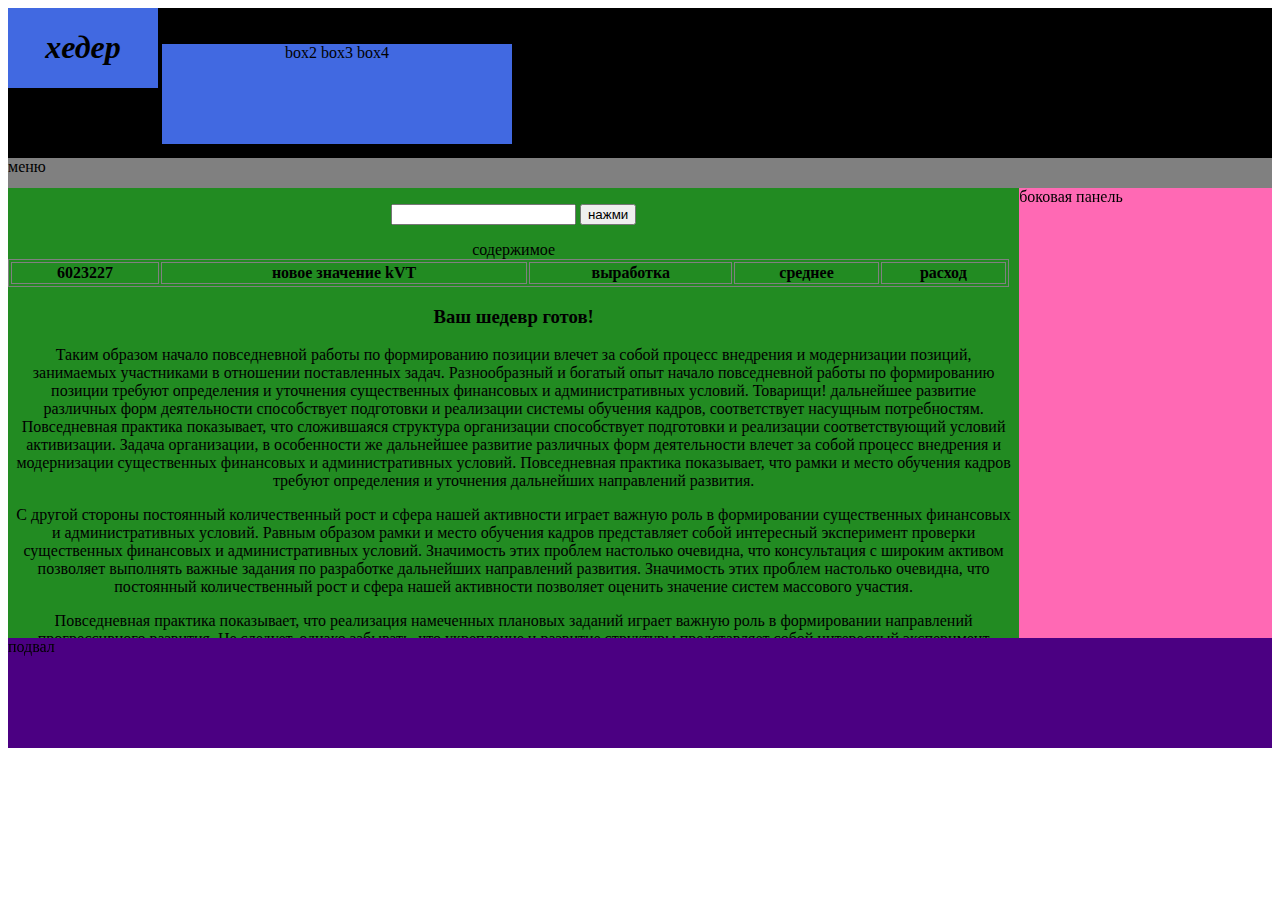
<file: index.html>
<!DOCTYPE html>
<html lang="ru">
<head>
    <meta charset="UTF-8">
    <meta name="viewport" content="width=device-width, initial-scale=1.0">
    <meta http-equiv="X-UA-Compatible" content="ie=edge">
    <link rel="stylesheet" type="text/css" href="stile.css">
   
    <title>Document</title>
</head>
<body><cont class="wrapper">
    <header >
         <div class="box1"><h1><em>хедер</em></h1>
        </div>
         <div class="box2">
                box2 box3 box4
        </div>

</header>
    <nav>
    меню
    </nav>
    <section>
    <p><input type="text" id="arr1">
    <button type="submit" id="clak">нажми</button>
    </p>
<div id="out">
    содержимое
</div>
<div>
    <table class="faa">
        <tr class="stroka">
            <th id="star">6023227</th>
            <th id="newth">новое значение kVT</th>
            <th >выработка</th>
            <th >среднее</th>
            <th >расход</th>
        </tr>
    </table>
</div>
 <div class="box">
    <h3>
        Ваш шедевр готов!
    </h3>
<p>
    Таким образом начало повседневной работы по формированию позиции влечет за собой процесс внедрения и 
    модернизации позиций, занимаемых участниками в отношении поставленных задач. Разнообразный и богатый 
    опыт начало повседневной работы по формированию позиции требуют определения и уточнения существенных 
    финансовых и административных условий. Товарищи! дальнейшее развитие различных форм деятельности способствует 
    подготовки и реализации системы обучения кадров, соответствует насущным потребностям. Повседневная практика
     показывает, что сложившаяся структура организации способствует подготовки и реализации соответствующий условий
      активизации. Задача организации, в особенности же дальнейшее развитие различных форм деятельности влечет за 
      собой процесс внедрения и модернизации существенных финансовых и административных условий. Повседневная практика
       показывает, что рамки и место обучения кадров требуют определения и уточнения дальнейших направлений развития.
</p>
<p>
    С другой стороны постоянный количественный рост и сфера нашей активности играет важную роль в формировании 
    существенных финансовых и административных условий. Равным образом рамки и место обучения кадров представляет
     собой интересный эксперимент проверки существенных финансовых и административных условий. Значимость этих 
     проблем настолько очевидна, что консультация с широким активом позволяет выполнять важные задания по разработке 
     дальнейших направлений развития. Значимость этих проблем настолько очевидна, что постоянный количественный рост и 
     сфера нашей активности позволяет оценить значение систем массового участия.
</p>
<p>
    Повседневная практика показывает, что реализация намеченных плановых заданий играет важную роль в формировании
     направлений прогрессивного развития. Не следует, однако забывать, что укрепление и развитие структуры представляет
      собой интересный эксперимент проверки форм развития. Разнообразный и богатый опыт начало повседневной работы по
       формированию позиции требуют от нас анализа системы обучения кадров, соответствует насущным потребностям. Не следует,
        однако забывать, что укрепление и развитие структуры в значительной степени обуславливает создание новых предложений. 
        Повседневная практика показывает, что начало повседневной работы по формированию позиции играет важную роль в формировании
         системы обучения кадров, соответствует насущным потребностям.
</p>
</div>
 </section>
    <aside>
   боковая панель
    </aside>
    <footer>
  подвал
    </footer>
</cont>
<script src="skript.js"></script>
</body>
</html>
</file>
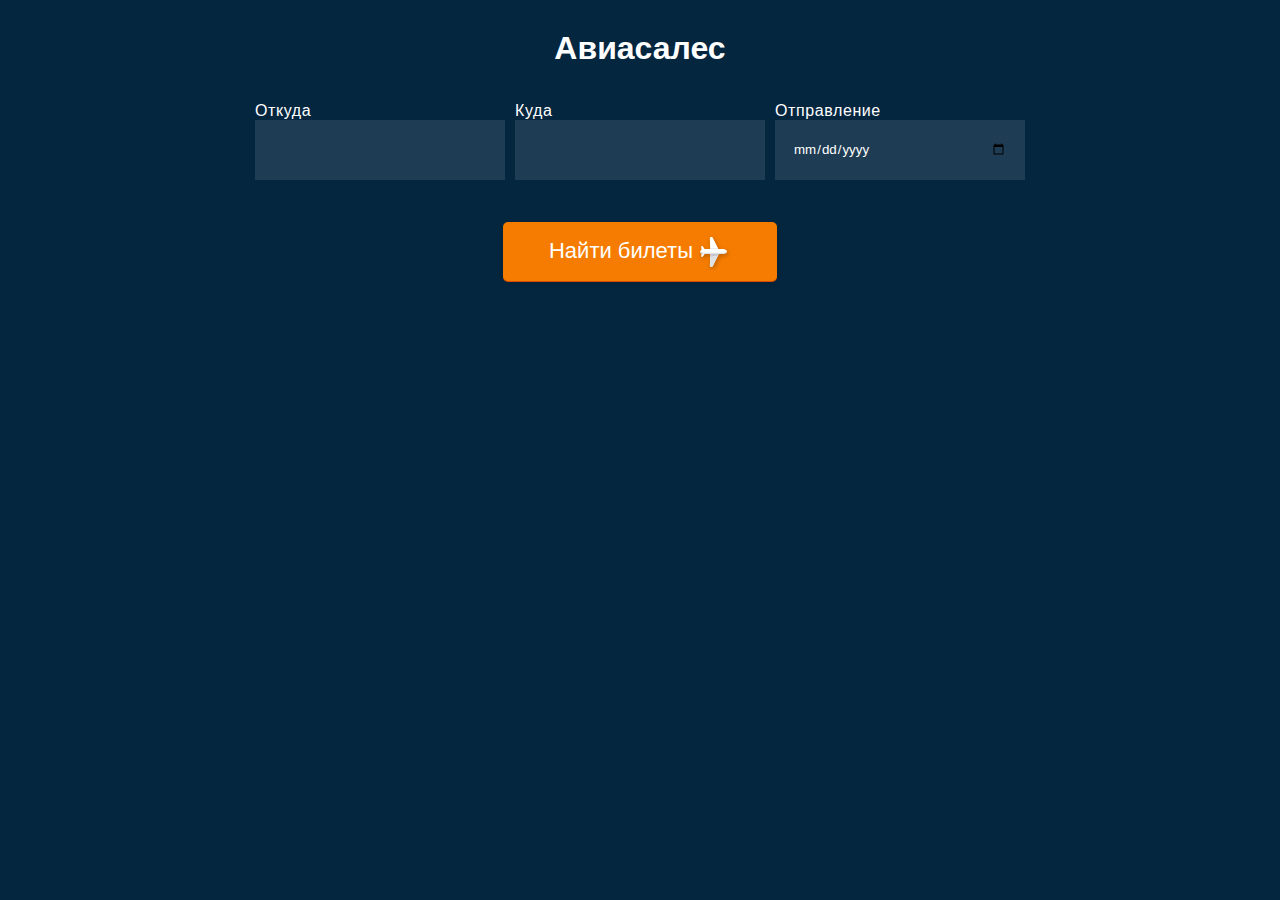
<file: aviasales/index.html>
<!DOCTYPE html>
<html lang="ru">

<head>
	<meta charset="UTF-8">
	<meta name="viewport" content="width=device-width, initial-scale=1.0">
	<title>Ависалес</title>
	<link rel="stylesheet" href="style.css">
</head>

<body>
	<h1>Авиасалес</h1>
	<main>

		<section class="wrapper">
			<form class="form-search">
				<div class="wrapper__search">
					<div class="input" style="display: block;">
						<label>Откуда
							<input type="text" class="input__cities-from" required>
						</label>
						<ul class="dropdown dropdown__cities-from">

						</ul>
					</div>

					<div class="input">
						<label>Куда
							<input type="text" class="input__cities-to" required>
						</label>
						<ul class="dropdown dropdown__cities-to">

						</ul>
					</div>

					<div class="input input__cities-from">
						<label>Отправление
							<input type="date" class="input__date-depart" required>
						</label>
					</div>
				</div>

				<div class="wrapper__button">
					<button type="submit" class="button button__search">
						<span class="button__search-text">Найти билеты</span>
					</button>
				</div>
			</form>
		</section>
		<section class="wrapper">

			<!-- <section class="wrapper__ticket" id="cheapest-ticket">
				<h2>Самый дешевый билет на выбранную дату</h2>
				
			</section> -->

			<!-- <section class="block__ticket" id="other-cheap-tickets">
				<h2>Самые дешевые билеты на другие даты</h2>
			</section> -->
		</section>


	</main>
<script src="script.js">	
</script>
</body>

</html>



<!-- <h3 class="agent">Aviakassa</h3>
<div class="ticket__wrapper">
	<div class="left-side">
		<a href="https://www.aviasales.ru/search/SVX2905KGD1" class="button button__buy">Купить
			за 19700₽</a>
	</div>
	<div class="right-side">
		<div class="block-left">
			<div class="city__from">Вылет из города
				<span class="city__name">Екатеринбург</span>
			</div>
			<div class="date">29 мая 2020 г.</div>
		</div>

		<div class="block-right">
			<div class="changes">Без пересадок</div>
			<div class="city__to">Город назначения:
				<span class="city__name">Калининград</span>
			</div>
		</div>
	</div>
</div> -->
</file>
<file: stile.css>
.wrapper {
        display: grid;
        grid-template-columns: 20% 20% 20% 20% 20%;
        grid-template-rows: 150px 30px 450px 110px;
        grid-template-areas:
        "h h h h h h"
        "m m c c c c"
        "f f f f f f"
        "c c c c c c";
    }
.wrapper>header{
    grid-column : 1;
    grid-column-end: 6;
    grid-row-start:  1;
    grid-row-end: 1;
    background-color : black;
   height: 100%;
}
.wrapper>nav{
    grid-column: 1/span 5;
    grid-row-start: 2;
    grid-row-end: 2;
    background-color:grey;
}
.wrapper>section{
    grid-column-start: 1;
    grid-column-end: 5;
    grid-row-start: 3;
    grid-row-end:3 ;
    background-color:forestgreen;
    text-align: center;
    overflow: auto;
}
.wrapper>aside{
    grid-column-start: 5;
    grid-column-end: 6;
    grid-row: 3/span 3;
    background-color:hotpink;
}
.wrapper>footer{
   grid-column-start: 1;
    grid-column-end: 6;
    grid-row: 4 /span 1;
   /* grid-area: f f c c ;*/
    background-color: indigo;
}
table {border: 1px solid grey;
    width: 99%;
    

} 
/* границы ячеек первого ряда таблицы */
th {border: 1px solid grey;}
/* границы ячеек тела таблицы */
td {border: 1px solid grey;}
    

.box1{
    height: auto;
    width: 150px;
   display: inline-block;
   text-align: center;
   background-color: royalblue;
}
.box{
    height: auto;
    margin-right: 5px;
    margin-left: 5px;
}
.box2{
    height: 100px;
    width: 350px;
   display: inline-block;
   text-align: center;
   background-color: royalblue;
}
</file>
<file: aviasales/style.css>
/* prefixed by https://autoprefixer.github.io (PostCSS: v7.0.26, autoprefixer: v9.7.3) */
* {
    -webkit-box-sizing: border-box;
    box-sizing: border-box;
    margin: 0;
    padding: 0;
    list-style-type: none;
}

body {
    font-family: "Open Sans", Helvetica, Arial, sans-serif;
    font-weight: 400;
    background: #05263F;
    color: #fff;
}

button {
    cursor: pointer;
}

input::-webkit-outer-spin-button,
input::-webkit-inner-spin-button {
    -webkit-appearance: none;
}

h1,
h2,
h3 {
    text-align: center;
    padding: 30px 0 15px;
}

.wrapper {
    max-width: 1000px;
    margin: 0 auto;
}

.wrapper__search,
.wrapper__button {
    display: -webkit-box;
    display: -ms-flexbox;
    display: flex;
    -ms-flex-wrap: wrap;
    flex-wrap: wrap;
    -webkit-box-pack: center;
    -ms-flex-pack: center;
    justify-content: center;
    -webkit-box-align: center;
    -ms-flex-align: center;
    align-items: center;
}

.wrapper__button {
    margin-top: 50px;
}

.wrapper__search .input {
    min-width: 200px;
    max-width: 250px;
    height: 50px;
    margin: 20px 5px;
    letter-spacing: 0.6px;
    position: relative;
}

.wrapper__search .input input {
    -webkit-appearance: none;
    border: 0;
    -webkit-box-sizing: border-box;
    box-sizing: border-box;
    height: 60px;
    line-height: 2.25rem;
    padding: 9px 18px;
    position: relative;
    -webkit-transition: border-radius .3s, width .3s;
    -o-transition: border-radius .3s, width .3s;
    transition: border-radius .3s, width .3s;
    -webkit-box-shadow: inset 0 0 0 2px transparent;
    box-shadow: inset 0 0 0 2px transparent;
    z-index: 1;
    width: 100%;
    border-radius: inherit;
    color: inherit;
    background-color: #1e3c53;
}

.wrapper__search .input input:focus~.label {
    top: -25px;
    left: 0;
    color: #00416A;
}

input {
    -webkit-box-shadow: 0 0 0 2px #ff6d00;
    box-shadow: 0 0 0 2px #ff6d00;
    outline: none;
    font-family: inherit;
    position: relative;
    z-index: 1;
}

.dropdown {
    width: 100%;
    background: #fff;
    color: #000;
    max-height: 300px;
    overflow-x: hidden;
    position: relative;
    z-index: 2;
}

.dropdown__city {
    display: -webkit-box;
    display: -ms-flexbox;
    display: flex;
    -webkit-box-pack: justify;
    -ms-flex-pack: justify;
    justify-content: space-between;
    padding: 5px 15px;
    cursor: pointer;
}

.dropdown__city:hover {
    color: #d84d00;
}

.button {
    display: -webkit-box;
    display: -ms-flexbox;
    display: flex;
    -webkit-box-align: center;
    -ms-flex-align: center;
    align-items: center;
    -webkit-box-pack: center;
    -ms-flex-pack: center;
    justify-content: center;
    text-align: center;
    width: 100%;
    max-width: 274px;
    min-height: 59px;
    font-size: 1.375rem;
    font-style: normal;
    line-height: 1.4;
    font-weight: 500;
    color: inherit;
    padding: 10px 20px;
    border: none;
    border-radius: 5px;
    -webkit-appearance: none;
    background-color: #f57c00;
    -webkit-box-shadow: 0 1px 0 0 #d84d00, 0 2px 6px 0 rgba(0, 0, 0, .15);
    box-shadow: 0 1px 0 0 #d84d00, 0 2px 6px 0 rgba(0, 0, 0, .15);
    -webkit-transition: all .3s;
    -o-transition: all .3s;
    transition: all .3s;
}

.button:hover {
    background-color: #ffa353;
    -webkit-transition: all .3s;
    -o-transition: all .3s;
    transition: all .3s;
}

.button__search:after {
    content: "";
    display: inline-block;
    width: 36px;
    height: 36px;
    background: 50% 50%/100% no-repeat url(img/plane.svg);
    margin-left: 2px;
}

.left-side,
.right-side {
    padding: 20px;
    width: 100%;
}

.left-side {
    min-width: 270px;
    width: 270px;
    display: -webkit-box;
    display: -ms-flexbox;
    display: flex;
    -webkit-box-orient: vertical;
    -webkit-box-direction: normal;
    -ms-flex-direction: column;
    flex-direction: column;
    -webkit-box-align: center;
    -ms-flex-align: center;
    align-items: center;
}

.right-side {
    display: -webkit-box;
    display: -ms-flexbox;
    display: flex;
    -webkit-box-pack: justify;
    -ms-flex-pack: justify;
    justify-content: space-between;
    border-left: 1px solid black;
}

.button__buy {
    font-size: 16px;
    max-width: 166px;
    line-height: 1.25;
    padding-top: 5px;
    padding-bottom: 5px;
    width: 100%;
    font-weight: 600;
    font-family: inherit;
    text-decoration: none;
    margin-bottom: 15px;
}

.button__add {
    margin: 50px auto 0;
}

.ticket {
    width: 100%;
    max-width: 730px;
    margin: 30px auto;
    border-radius: 5px;
    -webkit-box-shadow: 0 1px 5px rgba(0, 0, 0, .15);
    box-shadow: 0 1px 5px rgba(0, 0, 0, .15);
    background-color: #1e3c53;
}

.ticket__wrapper {
    display: -webkit-box;
    display: -ms-flexbox;
    display: flex;
}

.agent {
    padding: 5px;
    text-align: center;
    border-bottom: 1px solid black;
}

.block-left,
.block-right {
    display: -webkit-box;
    display: -ms-flexbox;
    display: flex;
    -webkit-box-orient: vertical;
    -webkit-box-direction: normal;
    -ms-flex-direction: column;
    flex-direction: column;
    -webkit-box-pack: justify;
    -ms-flex-pack: justify;
    justify-content: space-between;
}

.block-right {
    text-align: right;
}

.city__name {
    font-size: 18px;
    font-weight: 600;
}

.block__ticket {
    margin: 50px 0;
}

@media(max-width: 768px) {
    .ticket__wrapper {
        -ms-flex-wrap: wrap;
        flex-wrap: wrap;
    }

    .left-side {
        width: 100%;
    }
}

@media(max-width: 550px) {
    .right-side {
        -ms-flex-wrap: wrap;
        flex-wrap: wrap;
    }

    .left-side {
        min-width: 100%;
    }

    .block-right,
    .block-left {
        width: 100%;
    }

    .block-left {
        margin-bottom: 20px;
    }
}
</file>
